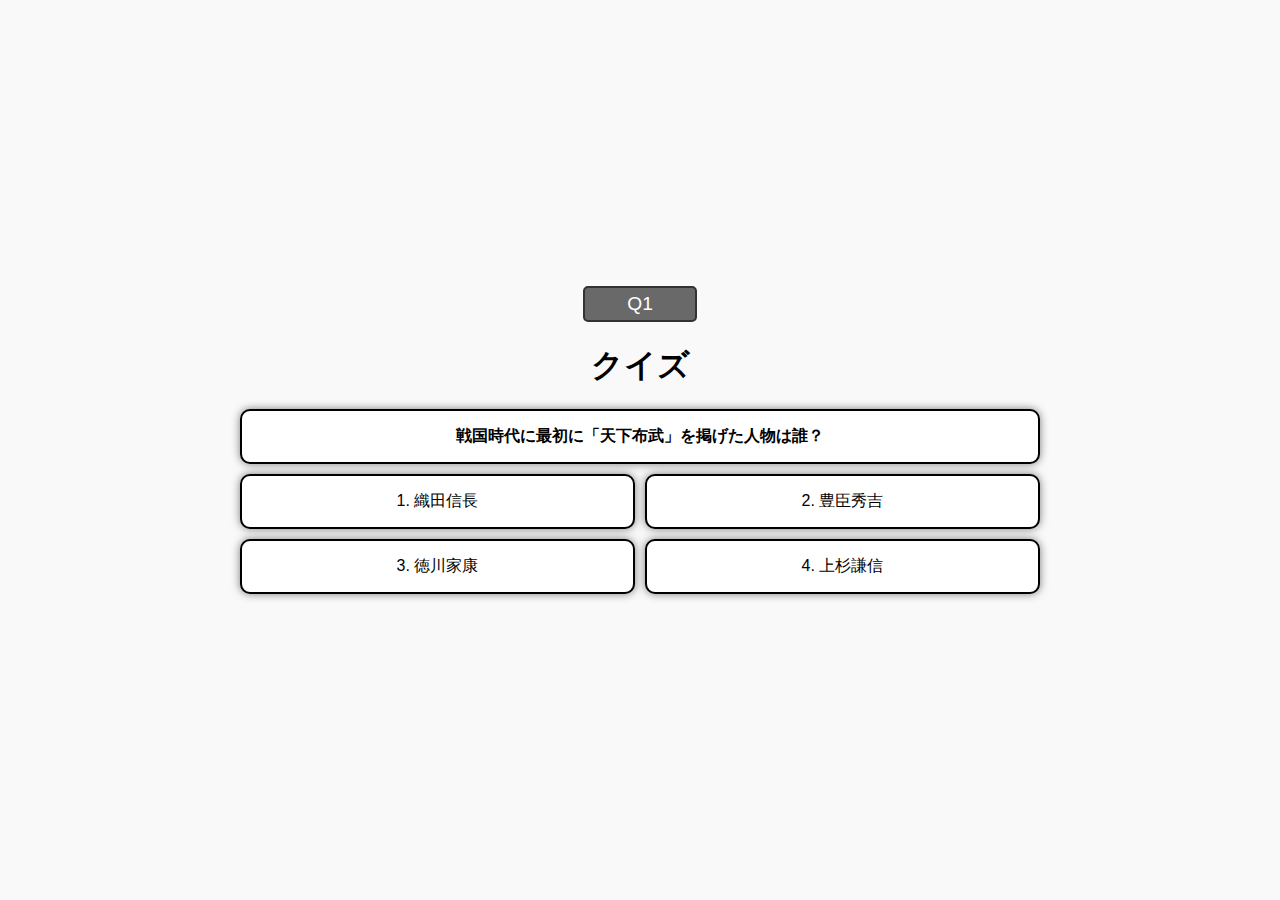
<file: Quiz/1/quiz1.html>
<!DOCTYPE html>
<html lang="ja">

<head>
    <meta charset="UTF-8">
    <meta name="viewport" content="width=device-width, initial-scale=1.0">
    <title>クイズ1</title>
    <link rel="stylesheet" href="quiz1.css">
</head>

<body>

    <div class="container" id="container">
        
        <!-- 全問題数表示 -->
        <div class="quiz-info">
            Q<span id="total-questions"></span> 
        </div>


        <h1>クイズ</h1>

        <div class="quiz-container" id="quiz-container">
            <div class="question-number" id="question-number"></div>
            <div class="question" id="question"></div>
            <div class="grid-container" id="choices-container"></div>
        </div>

        <div class="result-section" id="answer-section">
            <h2>回答結果</h2>
            <p id="answer-result"></p>
            <div id="next-question" onclick="nextQuestion()">次の問題へ</div>
        </div>

        <div id="final-result" class="final-section">
            <h2>最終結果</h2>
            <p id="score"></p>
            <div id="restart-quiz" onclick="location.href='../../newquiz.html'">ARに戻る
            </div>
        </div>
    </div>

    <!-- 先に問題ファイルを読み込む -->
    <script src="quiz1.js"></script>
    <!-- 次にメインのスクリプトを読み込む -->
    <script src="quiz1.js"></script>
</body>

</html>
</file>
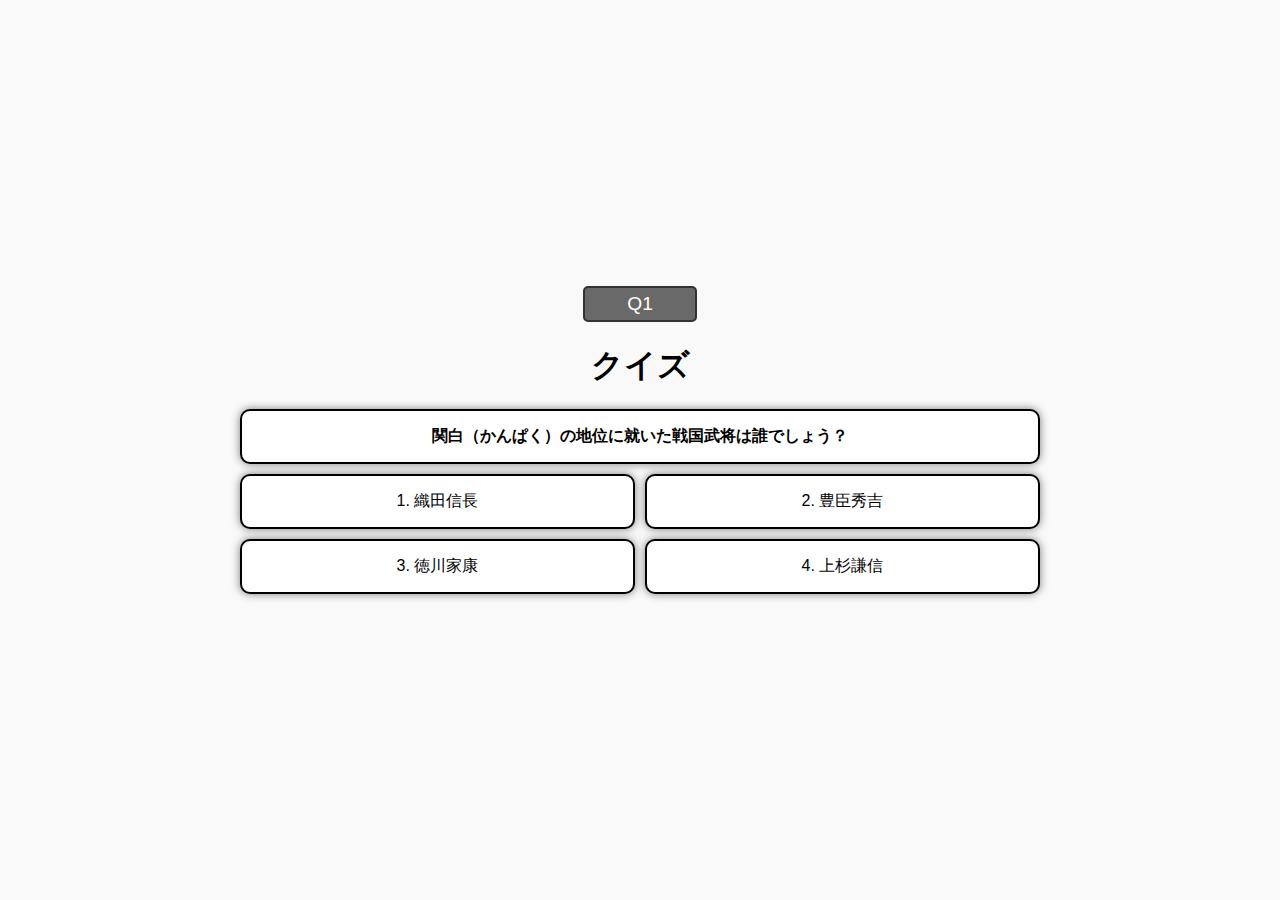
<file: Quiz/2/quiz2.html>
<!DOCTYPE html>
<html lang="ja">

<head>
    <meta charset="UTF-8">
    <meta name="viewport" content="width=device-width, initial-scale=1.0">
    <title>クイズ2</title>
    <link rel="stylesheet" href="quiz2.css">
</head>

<body>

    <div class="container" id="container">
        
        <!-- 全問題数表示 -->
        <div class="quiz-info">
            Q<span id="total-questions"></span> 
        </div>


        <h1>クイズ</h1>

        <div class="quiz-container" id="quiz-container">
            <div class="question-number" id="question-number"></div>
            <div class="question" id="question"></div>
            <div class="grid-container" id="choices-container"></div>
        </div>

        <div class="result-section" id="answer-section">
            <h2>回答結果</h2>
            <p id="answer-result"></p>
            <div id="next-question" onclick="nextQuestion()">次の問題へ</div>
        </div>

        <div id="final-result" class="final-section">
            <h2>最終結果</h2>
            <p id="score"></p>
            <div id="restart-quiz" onclick="location.href='../../newquiz.html'">ARに戻る
            </div>
        </div>
    </div>

    <!-- 先に問題ファイルを読み込む -->
    <script src="quiz2.js"></script>
    <!-- 次にメインのスクリプトを読み込む -->
    <script src="quiz2.js"></script>
</body>

</html>
</file>
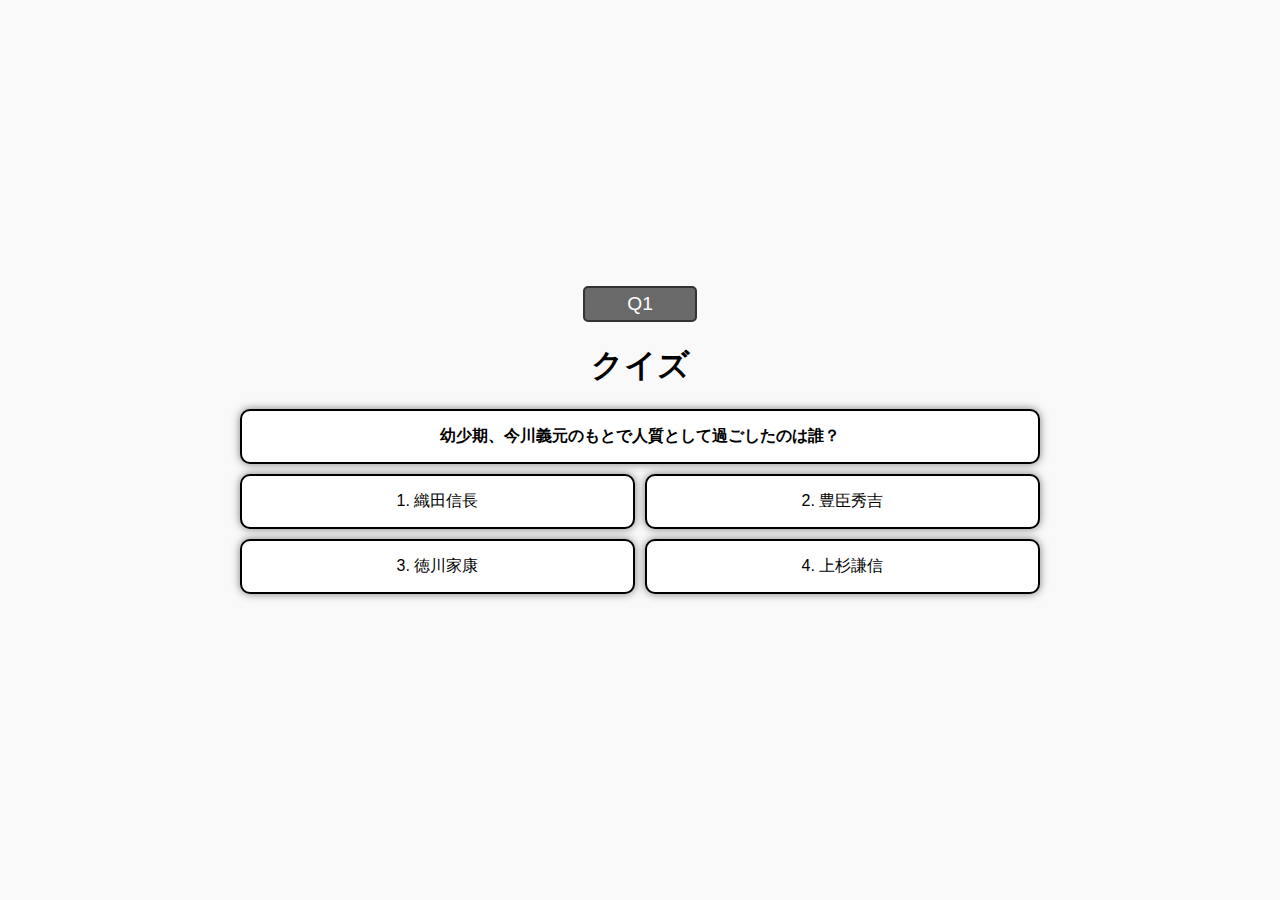
<file: Quiz/3/quiz3.html>
<!DOCTYPE html>
<html lang="ja">

<head>
    <meta charset="UTF-8">
    <meta name="viewport" content="width=device-width, initial-scale=1.0">
    <title>クイズ3</title>
    <link rel="stylesheet" href="quiz3.css">
</head>

<body>

    <div class="container" id="container">
        
        <!-- 全問題数表示 -->
        <div class="quiz-info">
            Q<span id="total-questions"></span> 
        </div>


        <h1>クイズ</h1>

        <div class="quiz-container" id="quiz-container">
            <div class="question-number" id="question-number"></div>
            <div class="question" id="question"></div>
            <div class="grid-container" id="choices-container"></div>
        </div>

        <div class="result-section" id="answer-section">
            <h2>回答結果</h2>
            <p id="answer-result"></p>
            <div id="next-question" onclick="nextQuestion()">次の問題へ</div>
        </div>

        <div id="final-result" class="final-section">
            <h2>最終結果</h2>
            <p id="score"></p>
            <div id="restart-quiz" onclick="location.href='../../newquiz.html'">ARに戻る
            </div>
        </div>
    </div>

    <!-- 先に問題ファイルを読み込む -->
    <script src="quiz3.js"></script>
    <!-- 次にメインのスクリプトを読み込む -->
    <script src="quiz3.js"></script>
</body>

</html>
</file>
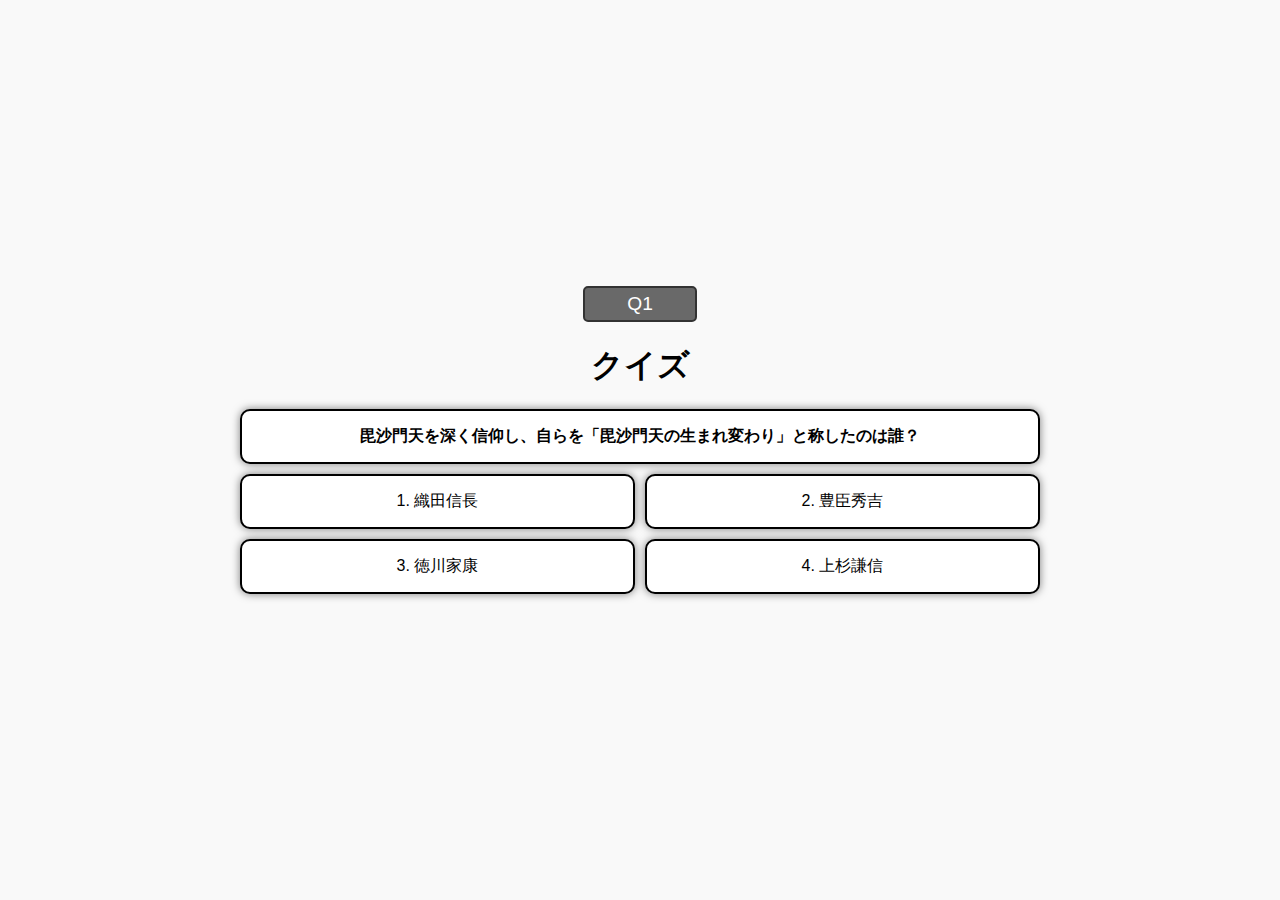
<file: Quiz/4/quiz4.html>
<!DOCTYPE html>
<html lang="ja">

<head>
    <meta charset="UTF-8">
    <meta name="viewport" content="width=device-width, initial-scale=1.0">
    <title>クイズ4</title>
    <link rel="stylesheet" href="quiz4.css">
</head>

<body>

    <div class="container" id="container">
        
        <!-- 全問題数表示 -->
        <div class="quiz-info">
            Q<span id="total-questions"></span> 
        </div>


        <h1>クイズ</h1>

        <div class="quiz-container" id="quiz-container">
            <div class="question-number" id="question-number"></div>
            <div class="question" id="question"></div>
            <div class="grid-container" id="choices-container"></div>
        </div>

        <div class="result-section" id="answer-section">
            <h2>回答結果</h2>
            <p id="answer-result"></p>
            <div id="next-question" onclick="nextQuestion()">次の問題へ</div>
        </div>

        <div id="final-result" class="final-section">
            <h2>最終結果</h2>
            <p id="score"></p>
            <div id="restart-quiz" onclick="location.href='../../newquiz.html'">ARに戻る
            </div>
        </div>
    </div>

    <!-- 先に問題ファイルを読み込む -->
    <script src="quiz4.js"></script>
    <!-- 次にメインのスクリプトを読み込む -->
    <script src="quiz4.js"></script>
</body>

</html>
</file>
<file: Quiz/1/quiz1.css>
body {
    font-family: Arial, sans-serif;
    background-color: #f9f9f9;
    display: flex;
    justify-content: center;
    align-items: center;
    min-height: 100vh;
    margin: 0;
  }
  
  .container {
    max-width: 800px;
    width: 100%;
    margin: 0 auto;
    text-align: center;
    padding: 50px;
  }
  
  /* 全問題数表示エリア */
  .quiz-info {
    font-size: 1.2rem;
    color: white;
    margin-bottom: 20px;
    max-width: 100px;
    margin-left: auto;
    margin-right: auto;
    padding: 5px;
    border: 2px solid #333;
    border-radius: 5px;
    background-color: dimgrey;
  }
  
  .quiz-container,
  .result-section,
  .final-section {
    display: none;
    margin: 20px auto;
  }
  
  .question-number {
    font-weight: bold;
    margin-bottom: 10px;
  }
  
  .question {
    font-weight: bold;
    margin-bottom: 10px;
    padding: 15px;
    border: 2px solid black;
    border-radius: 10px;
    box-shadow: 0px 0px 8px rgba(0, 0, 0, 0.5);
    background-color: #ffffff;
  }
  
  .grid-container {
    display: grid;
    grid-template-columns: 1fr 1fr;
    grid-gap: 10px;
  }
  
  .choice {
    padding: 15px;
    background-color: #ffffff;
    text-align: center;
    cursor: pointer;
    border: 2px solid black;
    border-radius: 10px;
    box-shadow: 0px 0px 8px rgba(0, 0, 0, 0.5);
    transition: background-color 0.3s;
  }
  
  .choice:hover {
    background-color: #d0d0d0;
  }
  
  .result-section {
    padding: 20px;
    border: 2px solid black;
    border-radius: 10px;
    box-shadow: 5px 5px 10px rgba(0, 0, 0, 0.5);
    background-color: #f1f1f1;
  }
  
  #answer-result {
    font-size: 2rem;
    margin-bottom: 10px;
  }
  
  .correct {
    color: green;
  }
  
  .wrong {
    color: red;
  }
  
  #next-question {
    margin-top: 20px;
    padding: 10px;
    background-color: #e0e0e0;
    text-align: center;
    cursor: pointer;
    border: 2px solid black;
    border-radius: 10px;
    box-shadow: 0px 0px 8px rgba(0, 0, 0, 0.5);
    transition: background-color 0.3s;
    max-width: 300px;
    margin-left: auto;
    margin-right: auto;
  }
  
  #next-question:hover {
    background-color: #d0d0d0;
  }
  
  .final-section {
    padding: 20px;
    border: 2px solid black;
    border-radius: 10px;
    box-shadow: 5px 5px 10px rgba(0, 0, 0, 0.5);
    background-color: #f9f9f9;
    margin: 20px auto;
    max-width: 800px;
  }
  
  #restart-quiz {
    margin-top: 20px;
    padding: 10px;
    background-color: #e0e0e0;
    text-align: center;
    cursor: pointer;
    border: 2px solid black;
    border-radius: 10px;
    box-shadow: 0px 0px 8px rgba(0, 0, 0, 0.5);
    transition: background-color 0.3s;
    max-width: 300px;
    margin-left: auto;
    margin-right: auto;
  }
  
  #restart-quiz:hover {
    background-color: #d0d0d0;
  }
</file>
<file: Quiz/2/quiz2.css>
body {
    font-family: Arial, sans-serif;
    background-color: #f9f9f9;
    display: flex;
    justify-content: center;
    align-items: center;
    min-height: 100vh;
    margin: 0;
  }
  
  .container {
    max-width: 800px;
    width: 100%;
    margin: 0 auto;
    text-align: center;
    padding: 50px;
  }
  
  /* 全問題数表示エリア */
  .quiz-info {
    font-size: 1.2rem;
    color: white;
    margin-bottom: 20px;
    max-width: 100px;
    margin-left: auto;
    margin-right: auto;
    padding: 5px;
    border: 2px solid #333;
    border-radius: 5px;
    background-color: dimgrey;
  }
  
  .quiz-container,
  .result-section,
  .final-section {
    display: none;
    margin: 20px auto;
  }
  
  .question-number {
    font-weight: bold;
    margin-bottom: 10px;
  }
  
  .question {
    font-weight: bold;
    margin-bottom: 10px;
    padding: 15px;
    border: 2px solid black;
    border-radius: 10px;
    box-shadow: 0px 0px 8px rgba(0, 0, 0, 0.5);
    background-color: #ffffff;
  }
  
  .grid-container {
    display: grid;
    grid-template-columns: 1fr 1fr;
    grid-gap: 10px;
  }
  
  .choice {
    padding: 15px;
    background-color: #ffffff;
    text-align: center;
    cursor: pointer;
    border: 2px solid black;
    border-radius: 10px;
    box-shadow: 0px 0px 8px rgba(0, 0, 0, 0.5);
    transition: background-color 0.3s;
  }
  
  .choice:hover {
    background-color: #d0d0d0;
  }
  
  .result-section {
    padding: 20px;
    border: 2px solid black;
    border-radius: 10px;
    box-shadow: 5px 5px 10px rgba(0, 0, 0, 0.5);
    background-color: #f1f1f1;
  }
  
  #answer-result {
    font-size: 2rem;
    margin-bottom: 10px;
  }
  
  .correct {
    color: green;
  }
  
  .wrong {
    color: red;
  }
  
  #next-question {
    margin-top: 20px;
    padding: 10px;
    background-color: #e0e0e0;
    text-align: center;
    cursor: pointer;
    border: 2px solid black;
    border-radius: 10px;
    box-shadow: 0px 0px 8px rgba(0, 0, 0, 0.5);
    transition: background-color 0.3s;
    max-width: 300px;
    margin-left: auto;
    margin-right: auto;
  }
  
  #next-question:hover {
    background-color: #d0d0d0;
  }
  
  .final-section {
    padding: 20px;
    border: 2px solid black;
    border-radius: 10px;
    box-shadow: 5px 5px 10px rgba(0, 0, 0, 0.5);
    background-color: #f9f9f9;
    margin: 20px auto;
    max-width: 800px;
  }
  
  #restart-quiz {
    margin-top: 20px;
    padding: 10px;
    background-color: #e0e0e0;
    text-align: center;
    cursor: pointer;
    border: 2px solid black;
    border-radius: 10px;
    box-shadow: 0px 0px 8px rgba(0, 0, 0, 0.5);
    transition: background-color 0.3s;
    max-width: 300px;
    margin-left: auto;
    margin-right: auto;
  }
  
  #restart-quiz:hover {
    background-color: #d0d0d0;
  }
</file>
<file: Quiz/3/quiz3.css>
body {
    font-family: Arial, sans-serif;
    background-color: #f9f9f9;
    display: flex;
    justify-content: center;
    align-items: center;
    min-height: 100vh;
    margin: 0;
  }
  
  .container {
    max-width: 800px;
    width: 100%;
    margin: 0 auto;
    text-align: center;
    padding: 50px;
  }
  
  /* 全問題数表示エリア */
  .quiz-info {
    font-size: 1.2rem;
    color: white;
    margin-bottom: 20px;
    max-width: 100px;
    margin-left: auto;
    margin-right: auto;
    padding: 5px;
    border: 2px solid #333;
    border-radius: 5px;
    background-color: dimgrey;
  }
  
  .quiz-container,
  .result-section,
  .final-section {
    display: none;
    margin: 20px auto;
  }
  
  .question-number {
    font-weight: bold;
    margin-bottom: 10px;
  }
  
  .question {
    font-weight: bold;
    margin-bottom: 10px;
    padding: 15px;
    border: 2px solid black;
    border-radius: 10px;
    box-shadow: 0px 0px 8px rgba(0, 0, 0, 0.5);
    background-color: #ffffff;
  }
  
  .grid-container {
    display: grid;
    grid-template-columns: 1fr 1fr;
    grid-gap: 10px;
  }
  
  .choice {
    padding: 15px;
    background-color: #ffffff;
    text-align: center;
    cursor: pointer;
    border: 2px solid black;
    border-radius: 10px;
    box-shadow: 0px 0px 8px rgba(0, 0, 0, 0.5);
    transition: background-color 0.3s;
  }
  
  .choice:hover {
    background-color: #d0d0d0;
  }
  
  .result-section {
    padding: 20px;
    border: 2px solid black;
    border-radius: 10px;
    box-shadow: 5px 5px 10px rgba(0, 0, 0, 0.5);
    background-color: #f1f1f1;
  }
  
  #answer-result {
    font-size: 2rem;
    margin-bottom: 10px;
  }
  
  .correct {
    color: green;
  }
  
  .wrong {
    color: red;
  }
  
  #next-question {
    margin-top: 20px;
    padding: 10px;
    background-color: #e0e0e0;
    text-align: center;
    cursor: pointer;
    border: 2px solid black;
    border-radius: 10px;
    box-shadow: 0px 0px 8px rgba(0, 0, 0, 0.5);
    transition: background-color 0.3s;
    max-width: 300px;
    margin-left: auto;
    margin-right: auto;
  }
  
  #next-question:hover {
    background-color: #d0d0d0;
  }
  
  .final-section {
    padding: 20px;
    border: 2px solid black;
    border-radius: 10px;
    box-shadow: 5px 5px 10px rgba(0, 0, 0, 0.5);
    background-color: #f9f9f9;
    margin: 20px auto;
    max-width: 800px;
  }
  
  #restart-quiz {
    margin-top: 20px;
    padding: 10px;
    background-color: #e0e0e0;
    text-align: center;
    cursor: pointer;
    border: 2px solid black;
    border-radius: 10px;
    box-shadow: 0px 0px 8px rgba(0, 0, 0, 0.5);
    transition: background-color 0.3s;
    max-width: 300px;
    margin-left: auto;
    margin-right: auto;
  }
  
  #restart-quiz:hover {
    background-color: #d0d0d0;
  }
</file>
<file: Quiz/4/quiz4.css>
body {
    font-family: Arial, sans-serif;
    background-color: #f9f9f9;
    display: flex;
    justify-content: center;
    align-items: center;
    min-height: 100vh;
    margin: 0;
  }
  
  .container {
    max-width: 800px;
    width: 100%;
    margin: 0 auto;
    text-align: center;
    padding: 50px;
  }
  
  /* 全問題数表示エリア */
  .quiz-info {
    font-size: 1.2rem;
    color: white;
    margin-bottom: 20px;
    max-width: 100px;
    margin-left: auto;
    margin-right: auto;
    padding: 5px;
    border: 2px solid #333;
    border-radius: 5px;
    background-color: dimgrey;
  }
  
  .quiz-container,
  .result-section,
  .final-section {
    display: none;
    margin: 20px auto;
  }
  
  .question-number {
    font-weight: bold;
    margin-bottom: 10px;
  }
  
  .question {
    font-weight: bold;
    margin-bottom: 10px;
    padding: 15px;
    border: 2px solid black;
    border-radius: 10px;
    box-shadow: 0px 0px 8px rgba(0, 0, 0, 0.5);
    background-color: #ffffff;
  }
  
  .grid-container {
    display: grid;
    grid-template-columns: 1fr 1fr;
    grid-gap: 10px;
  }
  
  .choice {
    padding: 15px;
    background-color: #ffffff;
    text-align: center;
    cursor: pointer;
    border: 2px solid black;
    border-radius: 10px;
    box-shadow: 0px 0px 8px rgba(0, 0, 0, 0.5);
    transition: background-color 0.3s;
  }
  
  .choice:hover {
    background-color: #d0d0d0;
  }
  
  .result-section {
    padding: 20px;
    border: 2px solid black;
    border-radius: 10px;
    box-shadow: 5px 5px 10px rgba(0, 0, 0, 0.5);
    background-color: #f1f1f1;
  }
  
  #answer-result {
    font-size: 2rem;
    margin-bottom: 10px;
  }
  
  .correct {
    color: green;
  }
  
  .wrong {
    color: red;
  }
  
  #next-question {
    margin-top: 20px;
    padding: 10px;
    background-color: #e0e0e0;
    text-align: center;
    cursor: pointer;
    border: 2px solid black;
    border-radius: 10px;
    box-shadow: 0px 0px 8px rgba(0, 0, 0, 0.5);
    transition: background-color 0.3s;
    max-width: 300px;
    margin-left: auto;
    margin-right: auto;
  }
  
  #next-question:hover {
    background-color: #d0d0d0;
  }
  
  .final-section {
    padding: 20px;
    border: 2px solid black;
    border-radius: 10px;
    box-shadow: 5px 5px 10px rgba(0, 0, 0, 0.5);
    background-color: #f9f9f9;
    margin: 20px auto;
    max-width: 800px;
  }
  
  #restart-quiz {
    margin-top: 20px;
    padding: 10px;
    background-color: #e0e0e0;
    text-align: center;
    cursor: pointer;
    border: 2px solid black;
    border-radius: 10px;
    box-shadow: 0px 0px 8px rgba(0, 0, 0, 0.5);
    transition: background-color 0.3s;
    max-width: 300px;
    margin-left: auto;
    margin-right: auto;
  }
  
  #restart-quiz:hover {
    background-color: #d0d0d0;
  }
</file>
